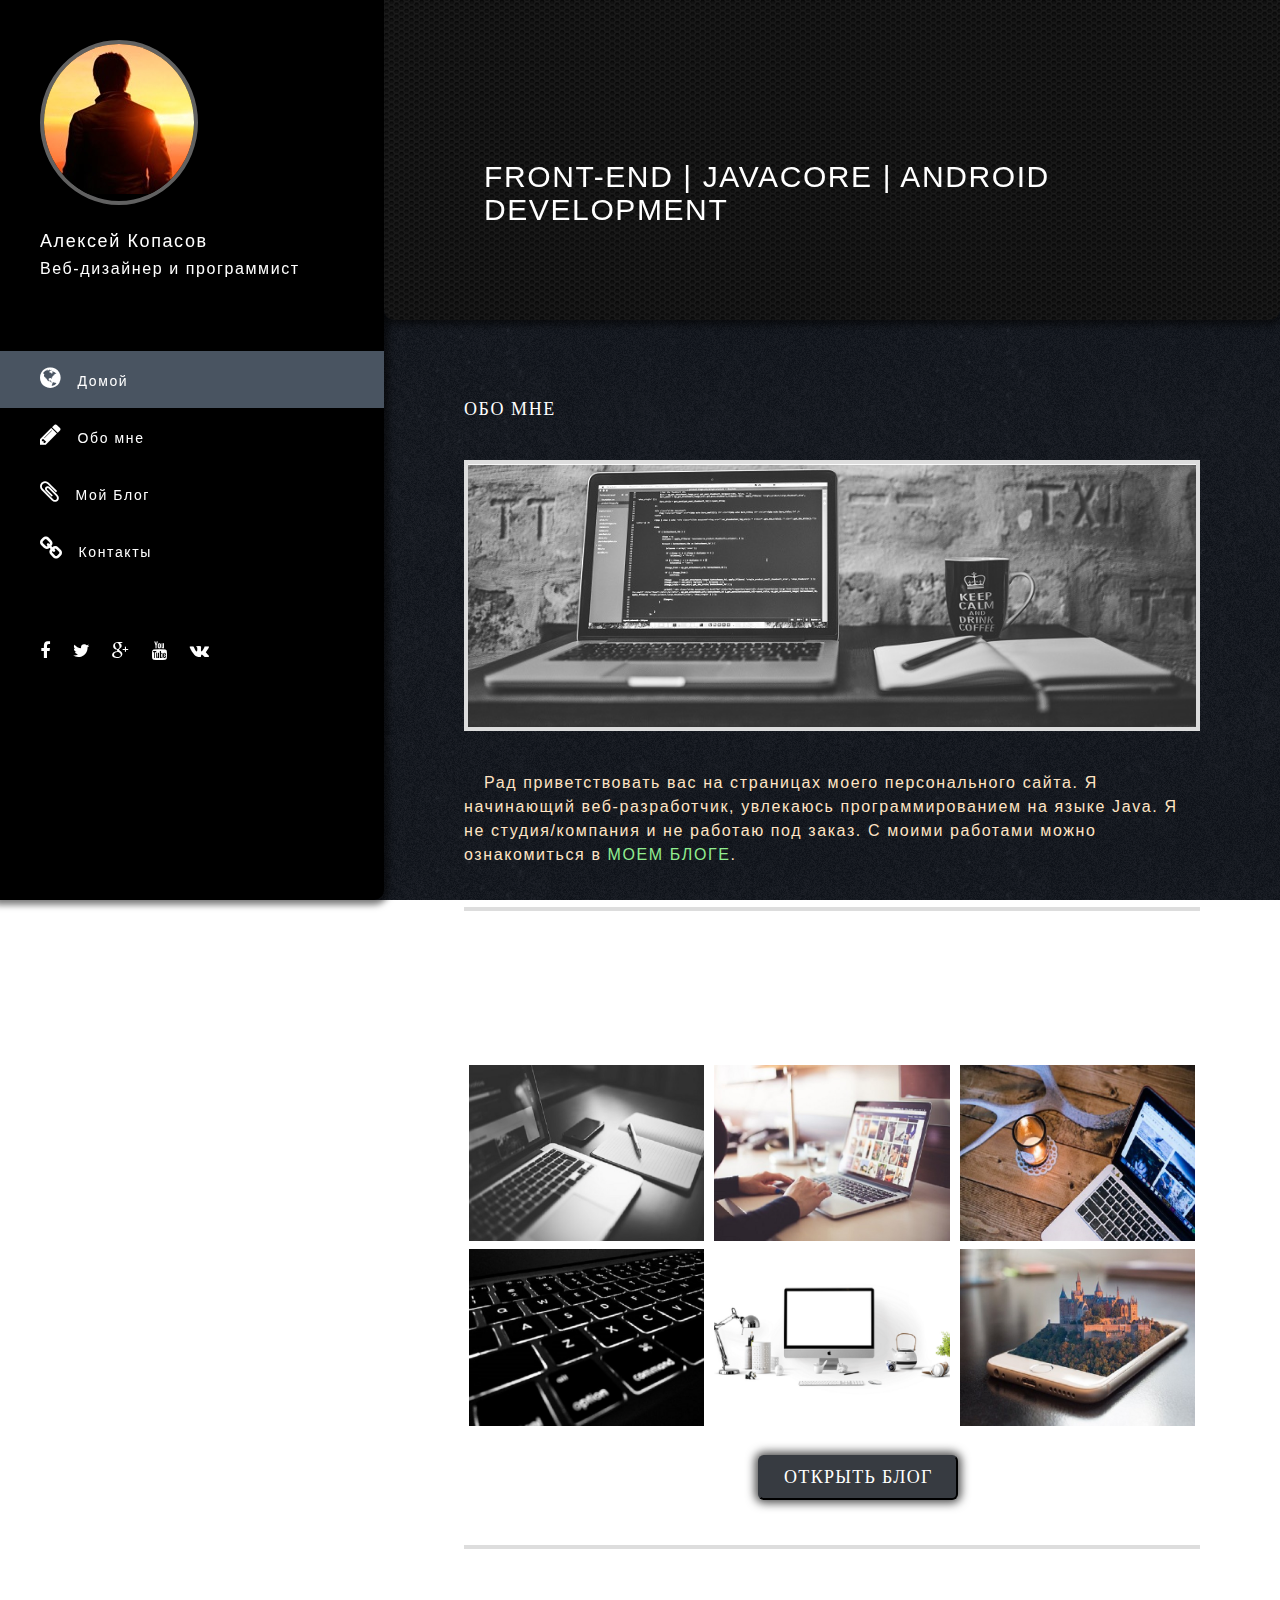
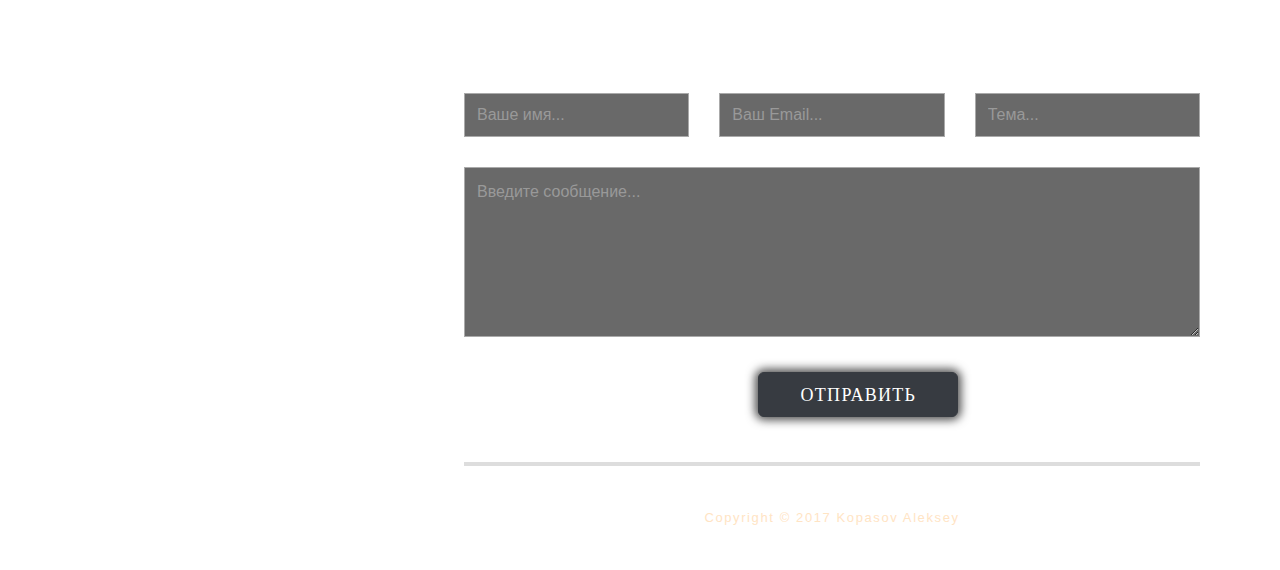
<file: Blog/index.html>
<!DOCTYPE html>
<!--[if lt IE 7]>      <html class="no-js lt-ie9 lt-ie8 lt-ie7"> <![endif]-->
<!--[if IE 7]>         <html class="no-js lt-ie9 lt-ie8"> <![endif]-->
<!--[if IE 8]>         <html class="no-js lt-ie9"> <![endif]-->
<!--[if gt IE 8]><!--> <html class="no-js"> <!--<![endif]-->
    <head>
        <meta charset="utf-8">
        <meta http-equiv="X-UA-Compatible" content="IE=edge">
        <title>Developer</title>
        <meta name="description" content="">
       
        <meta name="viewport" content="width=device-width, initial-scale=1">
        
        <link rel="stylesheet" href="css/normalize.css">
        <link rel="stylesheet" href="css/font-awesome.css">
        <link rel="stylesheet" href="css/bootstrap.min.css">
        <link rel="stylesheet" href="css/templatemo-style.css">
        <link href="https://fonts.googleapis.com/css?family=Nunito" rel="stylesheet">
        <script src="js/vendor/modernizr-2.6.2.min.js"></script>
        
    </head>
    <body>
        <!--[if lt IE 7]>
            <p class="browsehappy">You are using an <strong>outdated</strong> browser. Please <a href="http://browsehappy.com/">upgrade your browser</a> to improve your experience.</p>
        <![endif]-->
    
        <div class="responsive-header visible-xs visible-sm">
            <div class="container">
                <div class="row">
                    <div class="col-md-12">
                        <div class="top-section">
                            <div class="profile-image">
                                <img src="img/ava.jpg" alt="Develop" class="profile-image_img">
                            </div>
                            <div class="profile-content">
                                <h3 class="profile-title">Алексей Копасов</h3>
                                <p class="profile-description">Веб-разработчик и программист</p>
                            </div>
                        </div>
                    </div>
                </div>
                <a href="#" class="toggle-menu"><i class="fa fa-bars"></i></a>
                <div class="main-navigation responsive-menu">
                    <ul class="navigation">
                        <li><a href="#top"><i class="fa fa-home"></i>Домой</a></li>
                        <li><a href="#about"><i class="fa fa-user"></i>Резюме</a></li>
                        <li><a href="#projects"><i class="fa fa-newspaper-o"></i>Проекты</a></li>
                        <li><a href="#contact"><i class="fa fa-envelope"></i>Контакты</a></li>
                    </ul>
                </div>
            </div>
        </div>

        <!-- SIDEBAR -->
        <div class="sidebar-menu hidden-xs hidden-sm">
            <div class="top-section">
                <div class="profile-image">
                    <img src="img/ava2.jpg" alt="Kopasov">
                </div>
                <h3 class="profile-title">Алексей Копасов</h3>
                <p class="profile-description">Веб-дизайнер и программист</p>
            </div> <!-- top-section -->
            <div class="main-navigation">
                <ul class="navigation">
                    <li><a href="#top"><i class="fa fa-globe"></i>Домой</a></li>
                    <li><a href="#about"><i class="fa fa-pencil"></i>Обо мне</a></li>
                    <li><a href="#projects"><i class="fa fa-paperclip"></i>Мой Блог</a></li>
                    <li><a href="#contact"><i class="fa fa-link"></i>Контакты</a></li>
                </ul>
            </div> <!-- .main-navigation -->
            <div class="social-icons">
                <ul>
                    <li><a href="http://facebook.com" target="_blank"><i class="fa fa-facebook"></i></a></li>
                    <li><a href="http://twitter.com" target="_blank"><i class="fa fa-twitter"></i></a></li>
<!--                    <li><a href="#"><i class="fa fa-linkedin"></i></a></li>-->
                    <li><a href="https://plus.google.com" target="_blank"><i class="fa fa-google-plus"></i></a></li>
                    <li><a href="https://www.youtube.com" target="_blank"><i class="fa fa-youtube"></i></a></li>
<!--                    <li><a href="#"><i class="fa fa-rss"></i></a></li>-->
                     <li><a href="https://vk.com" target="_blank"><i class="fa fa-vk"></i></a></li>
                </ul>
            </div> <!-- .social-icons -->
        </div> <!-- .sidebar-menu -->
        

        <div class="banner-bg" id="top">
            <div class="banner-overlay"></div>
            <div class="welcome-text">
                <h2>FRONT-END | JAVACORE | ANDROID DEVELOPMENT </h2>
<!--                <h5></h5>-->
            </div>
        </div>

        <!-- MAIN CONTENT -->
        <div class="main-content">
            <div class="fluid-container">

                <div class="content-wrapper">
                
                    <!-- ABOUT -->
                    <div class="page-section" id="about">
                    <div class="row">
                        <div class="col-md-12">
                            <h4 class="widget-title">обо мне</h4>
                            <div class="about-image">
                                <img src="img/about1.png" alt="about me">
                            </div>
                          <p class="about">Рад приветствовать вас на страницах моего персонального сайта. Я  начинающий веб-разработчик, увлекаюсь программированием на языке Java. Я не студия/компания и не работаю под заказ. С моими работами можно ознакомиться в <a  class="blogyak" href="#my-blog">МОЕМ БЛОГЕ</a>.</p>
                            
                           
<!--                                 <span class="blue">template</span><span class="green">mo</span>. <a rel="nofollow" href="http://unsplash.com" target="_parent">Unsplash</a> for images used in this design. You can <strong>change menu icons</strong> by checking <a rel="nofollow" href="http://fontawesome.info/font-awesome-icon-world-map/" target="_parent">Font Awesome</a> (version 4). Example: <strong>&lt;i class=&quot;fa fa-camera&quot;&gt;&lt;/i&gt;</strong></p>-->
                            <hr>
                        </div>
                    </div> <!-- #about -->
                    </div>
                    
                    <!-- PROJECTS -->
                    <a id="my-blog"></a>
                    <div class="page-section" id="projects">
                    <div class="row">
                        <div class="col-md-12">
                            <h4 class="widget-title">мой блог</h4>                  
                        </div>
                    </div>
                    <div class="row projects-holder">
                        <div class="col-md-4 col-sm-6">
                            <div class="project-item">
                                <img src="img/project/project1.jpg" alt="">
                                <div class="project-hover">
                                    <div class="inside">
                                        <h5><a href="#">Название проекта</a></h5>
                                        <p>Описание проекта</p>
                                    </div>
                                </div>
                            </div>
                        </div>
                        <div class="col-md-4 col-sm-6">
                            <div class="project-item">
                                <img src="img/project/project2.jpg" alt="">
                                <div class="project-hover">
                                    <div class="inside">
                                        <h5><a href="#">Название проекта</a></h5>
                                        <p>Описание проекта</p>
                                    </div>
                                </div>
                            </div>
                        </div>
                        <div class="col-md-4 col-sm-6">
                            <div class="project-item">
                                <img src="img/project/project3.jpg" alt="">
                                <div class="project-hover">
                                    <div class="inside">
                                        <h5><a href="#">Название проекта</a></h5>
                                        <p>Описание проекта</p>
                                    </div>
                                </div>
                            </div>
                        </div>
                        <div class="col-md-4 col-sm-6">
                            <div class="project-item">
                                <img src="img/project/project4.jpg" alt="">
                                <div class="project-hover">
                                    <div class="inside">
                                        <h5><a href="#">Название проекта</a></h5>
                                        <p>Описание проекта</p>
                                    </div>
                                </div>
                            </div>
                        </div>
                        <div class="col-md-4 col-sm-6">
                            <div class="project-item">
                                <img src="img/project/project5.png" alt="">
                                <div class="project-hover">
                                    <div class="inside">
                                         <h5><a href="#">Название проекта</a></h5>
                                        <p>Описание проекта</p>
                                    </div>
                                </div>
                            </div>
                        </div>
                        <div class="col-md-4 col-sm-6">
                            <div class="project-item">
                                <img src="img/project/project6.jpg" alt="">
                                <div class="project-hover">
                                    <div class="inside">
                                         <h5><a href="#">Название проекта</a></h5>
                                        <p>Описание проекта</p>
                                    </div>
                                </div>
                            </div>
                        </div>
                    </div> <!-- .projects-holder -->
                    </div>
                    <input class="blog-batton" type="button" value="Открыть блог" onclick='location.href="#"'>
                    <hr>
                    <!-- Skills -->

                    <!-- CONTACT -->
                    <div class="page-section" id="contact">
                    <div class="row">
                        <div class="col-md-12">
                            <h4 class="widget-title">КОНТАКТЫ</h4>               
                        </div>
                    </div>
                    <div class="row">
                        <form action="contact-form.php" method="post" class="contact-form">
                            <fieldset class="col-md-4 col-sm-6">
                                <input type="text" name="name" id="your-name" placeholder="Ваше имя...">
                            </fieldset>
                            <fieldset class="col-md-4 col-sm-6">
                                <input type="email" name="email" id="email" placeholder="Ваш Email...">
                            </fieldset>
                            <fieldset class="col-md-4 col-sm-12">
                                <input type="text" name="theme" id="your-subject" placeholder="Тема...">
                            </fieldset>
                            <fieldset class="col-md-12 col-sm-12">
                                <textarea name="message" id="message" cols="30" rows="6" placeholder="Введите сообщение..."></textarea>
                            </fieldset>
                            <fieldset class="col-md-12 col-sm-12">
                                <input type="submit" class="button big default" value="Отправить">
                            </fieldset>
                        </form>
                    </div> <!-- .contact-form -->
                    </div>
                    <hr>

                    <div class="row" id="footer">
                        <div class="col-md-12 text-center">
                            <p class="copyright-text">Copyright &copy; 2017 Kopasov Aleksey</p>
                        </div>
                    </div>

                </div>

            </div>
        </div>

        <script src="js/vendor/jquery-1.10.2.min.js"></script>
        <script src="js/min/plugins.min.js"></script>
        <script src="js/min/main.min.js"></script>

    </body>
</html>
</file>
<file: Blog/css/templatemo-style.css>
/*

Volton Template

http://www.templatemo.com/tm-441-volton

*/

@font-face {
  font-family: 'robotolight';
  src: url("../fonts/Roboto-Light-webfont.eot");
  src: url("../fonts/Roboto-Light-webfont.eot?#iefix") format("embedded-opentype"), url("../fonts/Roboto-Light-webfont.woff") format("woff"), url("../fonts/Roboto-Light-webfont.ttf") format("truetype"), url("../fonts/Roboto-Light-webfont.svg#robotolight") format("svg");
  font-weight: normal;
  font-style: normal;
}
@font-face {
  font-family: 'robotoregular';
  src: url("../fonts/Roboto-Regular-webfont.eot");
  src: url("../fonts/Roboto-Regular-webfont.eot?#iefix") format("embedded-opentype"), url("../fonts/Roboto-Regular-webfont.woff") format("woff"), url("../fonts/Roboto-Regular-webfont.ttf") format("truetype"), url("../fonts/Roboto-Regular-webfont.svg#robotoregular") format("svg");
  font-weight: normal;
  font-style: normal;
}
@font-face {
  font-family: 'robotobold';
  src: url("../fonts/Roboto-Bold-webfont.eot");
  src: url("../fonts/Roboto-Bold-webfont.eot?#iefix") format("embedded-opentype"), url("../fonts/Roboto-Bold-webfont.woff") format("woff"), url("../fonts/Roboto-Bold-webfont.ttf") format("truetype"), url("../fonts/Roboto-Bold-webfont.svg#robotobold") format("svg");
  font-weight: normal;
  font-style: normal;
}
/*---------------------------------------------------------
 1. Reset
-------------------------------------------------------- */
html, body, div, span, applet, object, iframe, h1, h2, h3, h4, h5, h6, p, blockquote, pre, a, abbr, acronym, address, big, cite, code, del, dfn, em, img, ins, kbd, q, s, samp, small, strike, strong, sub, sup, tt, var, b, u, i, center, dl, dt, dd, ol, ul, li, fieldset, form, label, legend, table, caption, tbody, tfoot, thead, tr, th, td, article, aside, canvas, details, embed, figure, figcaption, footer, header, hgroup, menu, nav, output, ruby, section, summary, time, mark, audio, video {
  margin: 0;
  padding: 0;
  border: 0;
  font-size: 100%;
  vertical-align: baseline;
}

.blue {
	color: #06C;
}

.green {
	color: #090;
}

main {
  display: block;
}

body {
  line-height: 1;
}

ol,
ul {
  list-style: none;
}

blockquote,
q {
  quotes: none;
}

blockquote:before,
blockquote:after {
  content: '';
  content: none;
}

table {
  border-collapse: collapse;
  border-spacing: 0;
}

html {
  font-size: 100%;
  -webkit-text-size-adjust: 100%;
  -ms-text-size-adjust: 100%;
}

a:focus {
  outline: none;
}

article,
aside,
details,
figcaption,
figure,
footer,
header,
hgroup,
nav,
section {
  display: block;
}

audio,
canvas,
video {
  display: inline-block;
  *display: inline;
  *zoom: 1;
}

audio:not([controls]) {
  display: none;
}

sub,
sup {
  line-height: 0;
  position: relative;
  vertical-align: baseline;
}

sup {
  top: -.5em;
}

sub {
  bottom: -.25em;
}

img {
  border: 0;
  -ms-interpolation-mode: bicubic;
}

button,
input,
select,
textarea {
  font-size: 100%;
  margin: 0;
  vertical-align: baseline;
  *vertical-align: middle;
}

button,
input {
  line-height: normal;
  *overflow: visible;
}

button::-moz-focus-inner,
input::-moz-focus-inner {
  border: 0;
  padding: 0;
}

button,
input[type="button"],
input[type="reset"],
input[type="submit"] {
  cursor: pointer;
  -webkit-appearance: button;
}

input[type="search"] {
  -webkit-appearance: textfield;
}

input[type="search"]:-webkit-search-decoration {
  -webkit-appearance: none;
}

textarea {
  overflow: auto;
  vertical-align: top;
}

/*---------------------------------------------------------
 2. Basic Style
-------------------------------------------------------- */
body {
  font-size: 16px;
  line-height: 24px;
  color:bisque;
  font-family: 'Roboto', sans-serif;
  overflow-x: hidden;
    letter-spacing: 0.1em;
    background-image: url(../img/blackmamba.png);
/*   background-image: url(../img/mainBg.png);*/
    background-attachment: fixed;
}

a {
  color: #006699;
  -webkit-transition: all 150ms ease-in-out;
  -moz-transition: all 150ms ease-in-out;
  -ms-transition: all 150ms ease-in-out;
  -o-transition: all 150ms ease-in-out;
  transition: all 150ms ease-in-out;
  text-decoration: none !important;
   font-family: 'Roboto', sans-serif;
}
a:hover {
  color: #555555;
}

h1, h2, h3, h4, h5 {
  color: #555555;
}

::-webkit-input-placeholder {
  color: #999999;
}

:-moz-placeholder {
  /* Firefox 18- */
  color: #999999;
}

::-moz-placeholder {
  /* Firefox 19+ */
  color: #999999;
}

:-ms-input-placeholder {
  color: #999999;
}

.main-content,
.banner-bg {
  float: right;
  width: 77%;
}
@media screen and (max-width: 1290px) {
  .main-content,
  .banner-bg {
    width: 70%;
  }
}
@media screen and (max-width: 992px) {
  .main-content,
  .banner-bg {
    width: 100%;
  }
}

.content-wrapper {
    padding: 0 80px;  
    background-attachment: fixed;
}
@media screen and (max-width: 992px) {
.content-wrapper {
    padding: 0 30px;
  }
}

h4.widget-title {
  font-size: 18px;
   font-family: 'Montserrat';
  text-transform: uppercase;
  margin-bottom: 40px;
    color: white;
}

hr {
  position: relative;
  outline: 0;
  border: 0;
  width: 100%;
  height: 4px;
  background: #dddddd;
  margin-top: 40px;
  margin-bottom: 0;
}

.page-section {
  padding-top: 80px;
}

/*---------------------------------------------------------
 3. Header
-------------------------------------------------------- */
.sidebar-menu {
  float: left;
  width: 22%;
  height: 100%;
  position: fixed;
  background-color: black;
  color: white;
  overflow-y: hidden;
   -webkit-border-bottom-right-radius: 10px;
-moz-border-radius-bottomright: 10px;
border-bottom-right-radius: 10px;
    
    
-webkit-box-shadow: 0px 0px 6px 5px rgba(0,0,0,0.5);
-moz-box-shadow: 0px 0px 6px 5px rgba(0,0,0,0.5);
box-shadow: 0px 0px 6px 5px rgba(0,0,0,0.5);
}
@media screen and (max-width: 1290px) {
  .sidebar-menu {
    overflow-y: scroll;
    width: 30%;
  }
}

.top-section {
  padding: 40px;
}

.profile-image { 
    overflow: hidden;
    border-radius: 50%;
    border: 4px solid #616161; 
    display: inline-block;
    margin-bottom: 20px;
}
.profile-image_img {
    display: block;
    max-width: 128px;
    max-height: 128px;
}

h3.profile-title {
  margin-bottom: 5px;
  color: white;
  font-size: 18px;
  font-family: 'Roboto', sans-serif;
}

.main-navigation {
  margin: 30px 0;
}
.main-navigation li {
  display: block;
}
.main-navigation li a {
  padding: 15px 40px;
  display: block;
  color: white;
  font-size: 14px;
}
.main-navigation li a i {
  margin-right: 15px;
  font-size: 24px;
}
.main-navigation li a:hover {
  background: #5b6878;
}
.main-navigation li a.active {
  background: #495461;
}
.main-navigation li a.active:hover {
  background: #495461;
}

.social-icons {
  display: block;
  padding: 30px 40px;
}
.social-icons li {
  display: inline-block;
  margin-right: 15px;
}
.social-icons a {
  font-size: 18px;
  color: white;
}
.social-icons a:hover {
  color: #282e35;
}

.responsive-header {
  background: #5f6d7e;
  text-align: center;
}
@media screen and (max-width: 992px) {
  .responsive-header .main-navigation {
    margin-top: 10px;
    display: none;
  }
}
@media screen and (max-width: 992px) {
  .responsive-header p {
    color: white;
  }
}
@media screen and (max-width: 992px) {
  .responsive-header .profile-image {
   
    float: left;
    width: 100px;
    height: 100px;
    -webkit-border-radius: 50px;
    border-radius: 50px;
    overflow: hidden;
    margin-right: 30px;

  }
  .responsive-header .profile-content {
    text-align: left;
    margin-top: 30px;
    overflow: hidden;
  }
}

@media screen and (max-width: 992px) {
  .top-section {
    padding-bottom: 0;
  }
}

@media screen and (max-width: 992px) {
  .main-navigation a {
    padding: 10px;
  }
  .main-navigation a.active {
    background: #5f6d7e !important;
  }
  .main-navigation a:hover {
    background: #5f6d7e !important;
  }
}

.toggle-menu {
  width: 100%;
  display: block;
  padding: 20px;
  margin-top: 30px;
  background: #6cc0f7;
  color: white;
  font-size: 18px;
}
.toggle-menu:hover {
  color: white;
}

/*---------------------------------------------------------
 4. Main Content
-------------------------------------------------------- */
/*------ banner ------ */
.banner-bg {
  padding: 160px 100px;
  position: relative;
  background: url("../img/dark-metal-grid-6.jpg");  
  background-repeat: no-repeat;
  background-position: center;
  background-size: cover;
  z-index: 2;
    height: 300px;
-webkit-border-bottom-right-radius: 10px;
-webkit-border-bottom-left-radius: 10px;
-moz-border-radius-bottomright: 10px;
-moz-border-radius-bottomleft: 10px;
border-bottom-right-radius: 10px;
border-bottom-left-radius: 10px;
   
    
-webkit-box-shadow: 0px 0px 6px 5px rgba(0,0,0,0.5);
-moz-box-shadow: 0px 0px 6px 5px rgba(0,0,0,0.5);
box-shadow: 0px 0px 6px 5px rgba(0,0,0,0.5);
}

.banner-overlay {
  position: absolute;
  width: 100%;
  height: 100%;  
  top: 0;
  left: 0;
  z-index: 3;
}

.welcome-text {
  position:relative;
  z-index: 4;
   }
.welcome-text h2 {
  font-size: 30px;
   font-family: 'Roboto', sans-serif;
  color: white;
  margin-bottom: 30px;
}
.welcome-text h5 {
    
  font-family: 'Roboto', sans-serif;
  font-size: 22px;
  color: white;   
}

/*------ about us ------ */
.about-image {
  overflow: hidden;
  border: 4px solid #dddddd;
  margin-bottom: 40px;
}
.about-image img {
  width: 100%;
  display: block;
}
.blogyak {
    color: lightgreen;
}
.about { 
text-indent: 20px;
}

/*------ projects ------ */
.projects-holder {
  margin-right: 0;
  margin-left: 0;
  margin-top: 10px;
}
.projects-holder .col-md-4,
.projects-holder .col-md-4 {
  padding-right: 1px;
  padding-left: 1px;
}

.project-item {
  width: 100%;
 padding: 4px;
  overflow: hidden;
  position: relative;
}
.project-item img {
  width: 100%;
  display: block;
}
.project-item:hover .project-hover {
  top: 0;
  opacity: 1;
  visibility: visible;
}

.project-hover {
  position: absolute;
  width: 100%;
  height: 100%;
  top: 40px;
  left: 0;
  background: rgba(0, 0, 0, 0.9);
  opacity: 0;
  visibility: 0;
  -webkit-transition: all 200ms linear;
  -moz-transition: all 200ms linear;
  -ms-transition: all 200ms linear;
  -o-transition: all 200ms linear;
  transition: all 200ms linear;
}
.project-hover .inside {
  position: absolute;
  width: 100%;
  left: 0;
  bottom: 0;
  padding: 30px;
}
.project-hover h5 {
  font-size: 16px;
  margin-bottom: 15px;
}
.project-hover h5 a {
  color: white;
}
.project-hover p {
  color: white;
  font-size: 13px;
  line-height: 20px;
}

.blog-batton {    
    width: 200px;
    height: 45px;
    font-size: 18px;
   font-family: 'Montserrat';
   text-transform: uppercase; 
    letter-spacing: 1.3px;
   margin-bottom: 5px;
    color: white;
    background-color: #373b41;
    margin-top: 25px;
    margin-left: 40%;
    border-color: #373b41;

-webkit-border-bottom-right-radius: 6px;
-webkit-border-top-right-radius: 6px;
-webkit-border-bottom-left-radius: 6px;
-webkit-border-top-left-radius: 6px;
-moz-border-radius-bottomright: 6px;
-moz-border-radius-topright: 6px;
-moz-border-radius-bottomleft: 6px;
-moz-border-radius-topleft: 6px;
border-bottom-right-radius: 6px;
border-bottom-left-radius: 6px;
    border-top-left-radius: 6px;
    border-top-right-radius: 6px;
   
    
-webkit-box-shadow: 0px 0px 10px 3px rgba(0,0,0,0.7);
-moz-box-shadow: 0px 0px 10px 3px rgba(0,0,0,0.7);
box-shadow: 0px 0px 10px 3px rgba(0,0,0,0.7);
        

}
/*------ contact ------ */
.contact-form {
  margin-top: 5px;
}
.contact-form input, .contact-form textarea {
  width: 100%;
  outline: 0;
  border: 1px solid #aaaaaa;
  padding: 12px;
  color: black;
  margin-bottom: 30px;
    background-color: dimgrey;
}
.contact-form input:focus, .contact-form textarea:focus {
  outline: 0;
}
.contact-form .button {
/*
  width: auto;
  background: #5f6d7e;
  color: white;
  text-transform: uppercase;
  border: 0;
*/
    
     width: 200px;
    height: 45px;
    font-size: 18px;
   font-family: 'Montserrat';
   text-transform: uppercase; 
    letter-spacing: 1.3px;
   margin-bottom: 5px;
    color: white;
    background-color: #373b41;
    margin-top: 5px;
    margin-left: 40%;
    border-color: #373b41;

-webkit-border-bottom-right-radius: 6px;
-webkit-border-top-right-radius: 6px;
-webkit-border-bottom-left-radius: 6px;
-webkit-border-top-left-radius: 6px;
-moz-border-radius-bottomright: 6px;
-moz-border-radius-topright: 6px;
-moz-border-radius-bottomleft: 6px;
-moz-border-radius-topleft: 6px;
border-bottom-right-radius: 6px;
border-bottom-left-radius: 6px;
    border-top-left-radius: 6px;
    border-top-right-radius: 6px;
   
    
-webkit-box-shadow: 0px 0px 10px 3px rgba(0,0,0,0.7);
-moz-box-shadow: 0px 0px 10px 3px rgba(0,0,0,0.7);
box-shadow: 0px 0px 10px 3px rgba(0,0,0,0.7);
        
}

/*---------------------------------------------------------
 5. Footer
-------------------------------------------------------- */
#footer p.copyright-text {
  margin: 40px 0;
  font-size: 13px;
}
#footer p.copyright-text a {
  color: #5f6d7e;
}
#footer p.copyright-text a:hover {
  color: #6cc0f7;
}
</file>
